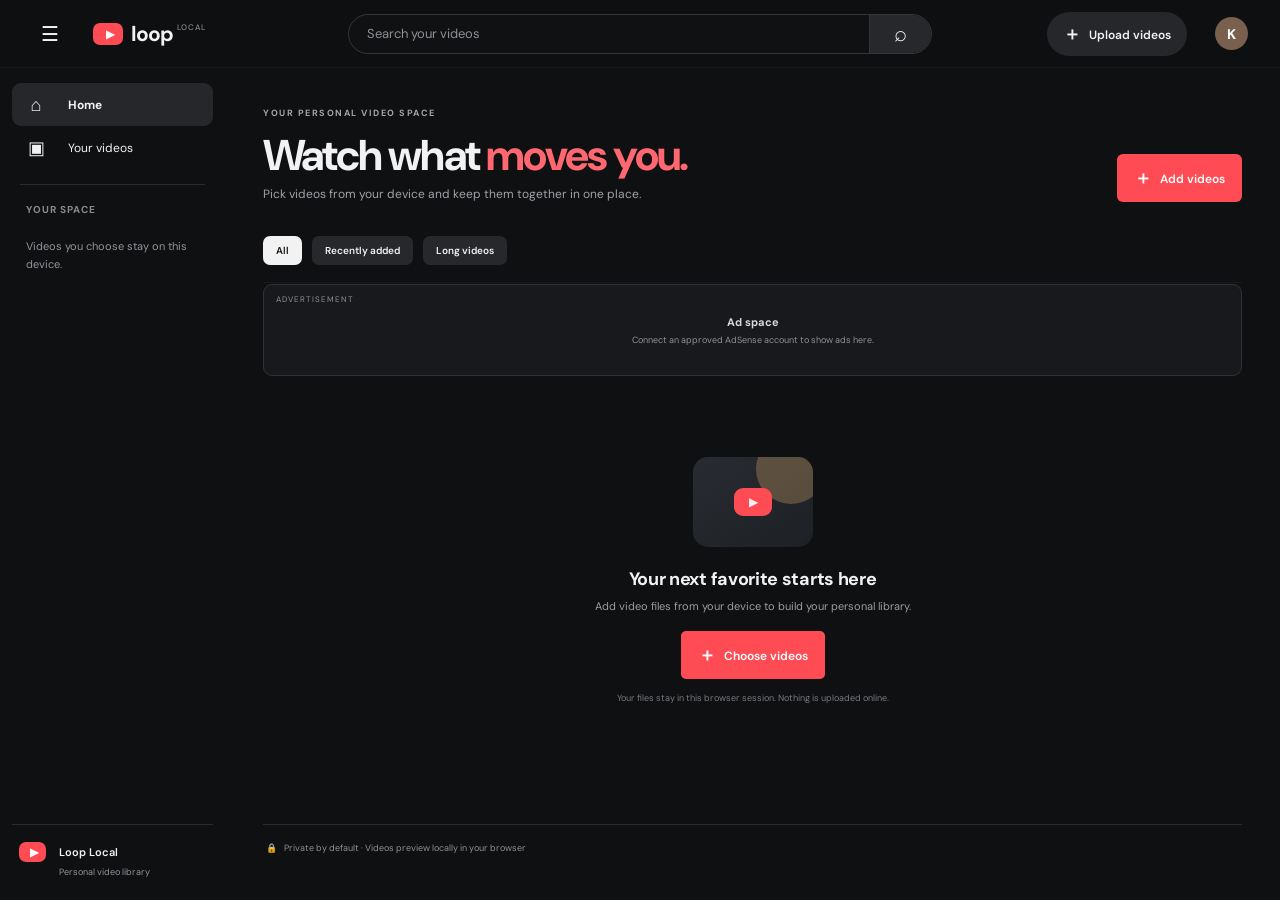
<file: index.html>
<!doctype html>
<html lang="en">
<head>
  <meta charset="utf-8">
  <meta name="viewport" content="width=device-width, initial-scale=1">
  <meta name="description" content="A simple video library to watch and organize videos on your device.">
  <title>Loop — Your video space</title>
    <script async src="https://pagead2.googlesyndication.com/pagead/js/adsbygoogle.js?client=ca-pub-7663601985278235" crossorigin="anonymous"></script>
<link rel="stylesheet" href="styles.css">
  <script src="ads-config.js"></script>
  <script src="ads.js" defer></script>
</head>
<body>
  <header class="topbar">
    <button class="icon-button menu-button" id="menu-toggle" aria-label="Toggle navigation">☰</button>
    <a class="brand" href="#" aria-label="Loop home"><span class="brand-icon" aria-hidden="true">▶</span><span>loop</span><small>LOCAL</small></a>
    <form class="search" id="search-form" role="search"><input id="search-input" type="search" placeholder="Search your videos" aria-label="Search your videos"><button type="submit" aria-label="Search">⌕</button></form>
    <button class="upload-button" id="upload-trigger"><span aria-hidden="true">＋</span> <span>Upload videos</span></button>
    <input class="visually-hidden" id="video-files" type="file" accept="video/*" multiple>
    <button class="profile" aria-label="Your profile">K</button>
  </header>
  <aside class="sidebar" id="sidebar" aria-label="Main navigation">
    <a class="side-link active" href="#"><span>⌂</span> Home</a>
    <a class="side-link" href="#your-videos"><span>▣</span> Your videos</a>
    <div class="side-rule"></div>
    <p class="side-label">YOUR SPACE</p>
    <p class="sidebar-note">Videos you choose stay on this device.</p>
    <div class="sidebar-bottom"><span class="brand-icon">▶</span><span>Loop Local</span><small>Personal video library</small></div>
  </aside>
  <main class="main-content">
    <section class="welcome" aria-labelledby="page-title">
      <div><p class="overline">YOUR PERSONAL VIDEO SPACE</p><h1 id="page-title">Watch what <em>moves you.</em></h1><p>Pick videos from your device and keep them together in one place.</p></div>
      <button class="welcome-upload" id="welcome-upload"><span>＋</span> Add videos</button>
    </section>
    <nav class="filters" aria-label="Video filters"><button class="filter-chip selected" data-filter="all">All</button><button class="filter-chip" data-filter="recent">Recently added</button><button class="filter-chip" data-filter="large">Long videos</button></nav>
    <section class="ad-placement ad-banner" aria-label="Advertisement"><span class="ad-tag">ADVERTISEMENT</span><div class="ad-content" data-ad-slot="banner"><strong>Ad space</strong><span>Connect an approved AdSense account to show ads here.</span></div></section>
    <section id="your-videos" class="library" aria-live="polite">
      <div class="empty-state" id="empty-state"><div class="empty-illustration"><span class="play-shape">▶</span><span class="sun-shape"></span></div><h2>Your next favorite starts here</h2><p>Add video files from your device to build your personal library.</p><button class="welcome-upload" id="empty-upload"><span>＋</span> Choose videos</button><small>Your files stay in this browser session. Nothing is uploaded online.</small></div>
      <div class="video-grid" id="video-grid"></div>
      <p class="no-results" id="no-results" hidden>No videos match your search. Try another title.</p>
    </section>
    <footer class="privacy-note"><span aria-hidden="true">🔒</span> Private by default · Videos preview locally in your browser</footer>
  </main>
  <div class="toast" id="toast" role="status" aria-live="polite"></div>
  <script src="script.js"></script>
</body>
</html>
</file>
<file: styles.css>
@import url('https://fonts.googleapis.com/css2?family=DM+Sans:wght@400;500;600;700&display=swap');
:root{color-scheme:dark;--bg:#0f1012;--panel:#181a1d;--panel-hover:#222428;--line:#292b2f;--text:#f2f2f3;--muted:#a1a3a8;--red:#ff4b54;--red-dark:#d9343d}*{box-sizing:border-box}body{margin:0;background:var(--bg);color:var(--text);font-family:'DM Sans',Arial,sans-serif;font-size:14px}button,input{font:inherit}button{color:inherit;cursor:pointer}a{color:inherit;text-decoration:none}.topbar{height:68px;position:fixed;z-index:5;inset:0 0 auto;display:flex;align-items:center;gap:26px;padding:0 32px;background:rgba(15,16,18,.97);border-bottom:1px solid #ffffff08}.icon-button{border:0;background:transparent;font-size:20px;width:35px;height:40px;border-radius:50%}.icon-button:hover{background:var(--panel-hover)}.brand{display:flex;align-items:center;gap:8px;font-size:21px;font-weight:700;letter-spacing:-1px;min-width:140px}.brand-icon{width:30px;height:22px;background:var(--red);color:#fff;display:grid;place-items:center;border-radius:7px;font-size:11px;padding-left:2px}.brand small{font-size:8px;letter-spacing:1px;color:#85878c;font-weight:500;align-self:flex-start;margin:2px 0 0 -4px}.search{display:flex;max-width:620px;width:48%;height:40px;margin:0 auto;border:1px solid #34363b;border-radius:22px;overflow:hidden;background:#101113}.search:focus-within{border-color:#63666c}.search input{flex:1;min-width:0;padding:0 18px;background:transparent;border:0;outline:0;color:var(--text);font-size:13px}.search input::placeholder{color:#8e9096}.search button{width:62px;background:#26282c;border:0;border-left:1px solid #34363b;font-size:22px}.upload-button,.welcome-upload{background:#25272b;border:0;border-radius:22px;padding:10px 16px;font-size:12px;font-weight:600;white-space:nowrap}.upload-button:hover,.welcome-upload:hover{background:#35373c}.upload-button span:first-child,.welcome-upload span{font-size:18px;vertical-align:-1px;margin-right:5px}.profile{width:33px;height:33px;border:0;border-radius:50%;background:#79604e;color:white;font-weight:700;margin-left:2px}.visually-hidden{position:absolute;width:1px;height:1px;padding:0;margin:-1px;overflow:hidden;clip:rect(0,0,0,0);white-space:nowrap;border:0}.sidebar{position:fixed;z-index:4;top:68px;bottom:0;left:0;width:225px;padding:15px 12px;background:var(--bg);display:flex;flex-direction:column;transition:transform .2s}.side-link{height:43px;padding:0 14px;display:flex;align-items:center;gap:22px;border-radius:9px;font-size:12px}.side-link span{font-size:18px;width:20px;text-align:center}.side-link:hover,.side-link.active{background:#25272b}.side-link.active{font-weight:700}.side-rule{height:1px;background:var(--line);margin:15px 8px}.side-label{font-size:10px;letter-spacing:1px;font-weight:700;color:#888a90;padding:0 14px;margin:3px 0 10px}.sidebar-note{font-size:11px;color:#93959b;padding:0 14px;line-height:1.65}.sidebar-bottom{margin-top:auto;border-top:1px solid var(--line);padding:17px 7px 7px;display:grid;grid-template-columns:30px 1fr;align-items:center;gap:0 10px;font-size:11px;font-weight:600}.sidebar-bottom .brand-icon{width:27px;height:20px}.sidebar-bottom small{grid-column:2;color:#92949a;font-size:9px;font-weight:400;margin-top:4px}.main-content{margin:68px 0 0 225px;padding:31px 38px 22px;min-height:calc(100vh - 68px)}.welcome{display:flex;justify-content:space-between;align-items:flex-end;gap:20px;padding:8px 0 22px}.overline{font-size:9px;letter-spacing:1.5px;color:#a4a6aa;font-weight:700;margin:0 0 13px}.welcome h1{font-size:clamp(28px,3.4vw,43px);letter-spacing:-1.8px;margin:0 0 8px;line-height:1.08}.welcome h1 em{font-style:normal;color:#ff6870}.welcome>div>p:last-child{font-size:12px;color:#a0a2a7;margin:0}.welcome-upload{background:var(--red);color:#fff;border-radius:6px;padding:12px 17px}.welcome-upload:hover{background:var(--red-dark)}.filters{position:sticky;top:68px;z-index:2;background:var(--bg);display:flex;gap:10px;padding:12px 0 17px;border-bottom:1px solid #ffffff0a}.filter-chip{background:#26282c;border:0;border-radius:7px;padding:8px 13px;font-size:10px;font-weight:600;white-space:nowrap}.filter-chip:hover{background:#383a3e}.filter-chip.selected{background:#f2f2f3;color:#151619}.library{min-height:380px}.empty-state{min-height:390px;display:flex;align-items:center;flex-direction:column;justify-content:center;text-align:center;padding:34px 15px}.empty-illustration{width:120px;height:90px;border-radius:15px;background:linear-gradient(145deg,#282b31,#1d2024);display:grid;place-items:center;position:relative;margin-bottom:20px;overflow:hidden}.play-shape{position:relative;z-index:1;width:38px;height:28px;border-radius:9px;background:var(--red);display:grid;place-items:center;font-size:12px;padding-left:2px}.sun-shape{position:absolute;width:70px;height:70px;border-radius:50%;background:#f6bb7545;right:-13px;top:-23px}.empty-state h2{font-size:18px;margin:0 0 8px;letter-spacing:-.3px}.empty-state>p{font-size:11px;color:#9b9da2;margin:0 0 18px}.empty-state .welcome-upload{border-radius:5px}.empty-state small{font-size:9px;color:#777980;margin-top:13px}.video-grid{display:grid;grid-template-columns:repeat(3,minmax(0,1fr));gap:34px 16px;padding:19px 0 30px}.video-card{min-width:0;cursor:pointer}.video-frame{position:relative;aspect-ratio:16/9;background:#202226;border-radius:11px;overflow:hidden}.video-frame video{display:block;width:100%;height:100%;object-fit:cover;background:#202226}.video-length{position:absolute;right:7px;bottom:7px;padding:3px 5px;border-radius:3px;background:#08090bd9;font-size:9px;font-weight:700;pointer-events:none}.video-meta{display:flex;gap:11px;padding:12px 3px 0}.video-avatar{flex:none;width:33px;height:33px;border-radius:50%;display:grid;place-items:center;background:#34363b;color:#d0d1d3;font-size:12px;font-weight:700}.video-copy{min-width:0;flex:1}.video-title{font-size:12px;font-weight:600;line-height:1.45;overflow-wrap:anywhere;margin:0 0 5px}.video-subtitle{font-size:10px;color:#92949a;line-height:1.5;margin:0}.video-menu{border:0;background:none;color:#aaa;font-size:17px;align-self:flex-start;padding:0 4px}.no-results{text-align:center;color:#a4a6aa;padding:80px 10px;font-size:12px}.privacy-note{border-top:1px solid var(--line);padding:17px 3px 5px;color:#8f9196;font-size:9px}.privacy-note span{margin-right:5px}.toast{position:fixed;z-index:9;bottom:24px;left:50%;transform:translate(-50%,20px);opacity:0;pointer-events:none;background:#f2f2f3;color:#17181b;padding:11px 16px;border-radius:6px;box-shadow:0 8px 30px #0008;font-size:11px;transition:.2s}.toast.show{opacity:1;transform:translate(-50%,0)}
@media(max-width:1050px){.sidebar{width:190px}.main-content{margin-left:190px;padding-left:26px;padding-right:26px}.video-grid{grid-template-columns:repeat(2,minmax(0,1fr))}.brand{min-width:120px}}
@media(max-width:700px){.topbar{height:58px;padding:0 12px;gap:10px}.brand{min-width:auto;font-size:19px}.brand small{display:none}.menu-button{width:31px}.search{height:36px;width:auto;flex:1;margin-left:3px}.search input{padding:0 11px;font-size:11px}.search button{width:42px}.upload-button{padding:9px 11px;font-size:0}.upload-button span:first-child{font-size:19px;margin:0}.profile{display:none}.sidebar{top:58px;transform:translateX(-100%);width:225px;background:#17181b;box-shadow:12px 0 30px #0008}.sidebar.open{transform:translateX(0)}.main-content{margin:58px 0 0;padding:22px 16px 18px}.filters{top:58px;overflow:auto}.welcome{align-items:flex-start;padding-top:6px}.welcome h1{font-size:29px}.welcome>div>p:last-child{max-width:250px;line-height:1.6}.welcome>.welcome-upload{font-size:0;padding:10px 12px}.welcome>.welcome-upload span{font-size:20px;margin:0}.video-grid{grid-template-columns:1fr;gap:23px;padding-top:14px}.video-frame{border-radius:8px}.video-meta{padding-top:9px}.empty-state{min-height:360px}.privacy-note{font-size:8px}}

/* Ad placements */
.ad-placement{position:relative;border:1px solid #303238;background:#17191c;border-radius:9px;color:#d7d8da;overflow:hidden}.ad-banner{min-height:92px;margin:1px 0 9px;display:flex;align-items:center;justify-content:center;padding:20px}.ad-tag{position:absolute;left:12px;top:9px;color:#8e9096;font-size:8px;letter-spacing:1px}.ad-content{width:100%;min-height:48px;display:flex;flex-direction:column;align-items:center;justify-content:center;gap:5px;text-align:center}.ad-content strong{font-size:11px}.ad-content span{font-size:9px;color:#8f9197}.ad-content ins.adsbygoogle{display:block;width:100%;min-height:50px}.ad-card{grid-column:1/-1;min-height:100px;padding:20px 15px}.ad-card .ad-content{min-height:58px}
@media(max-width:700px){.ad-banner{min-height:80px;padding:20px 10px}.ad-card{min-height:90px}}
</file>
